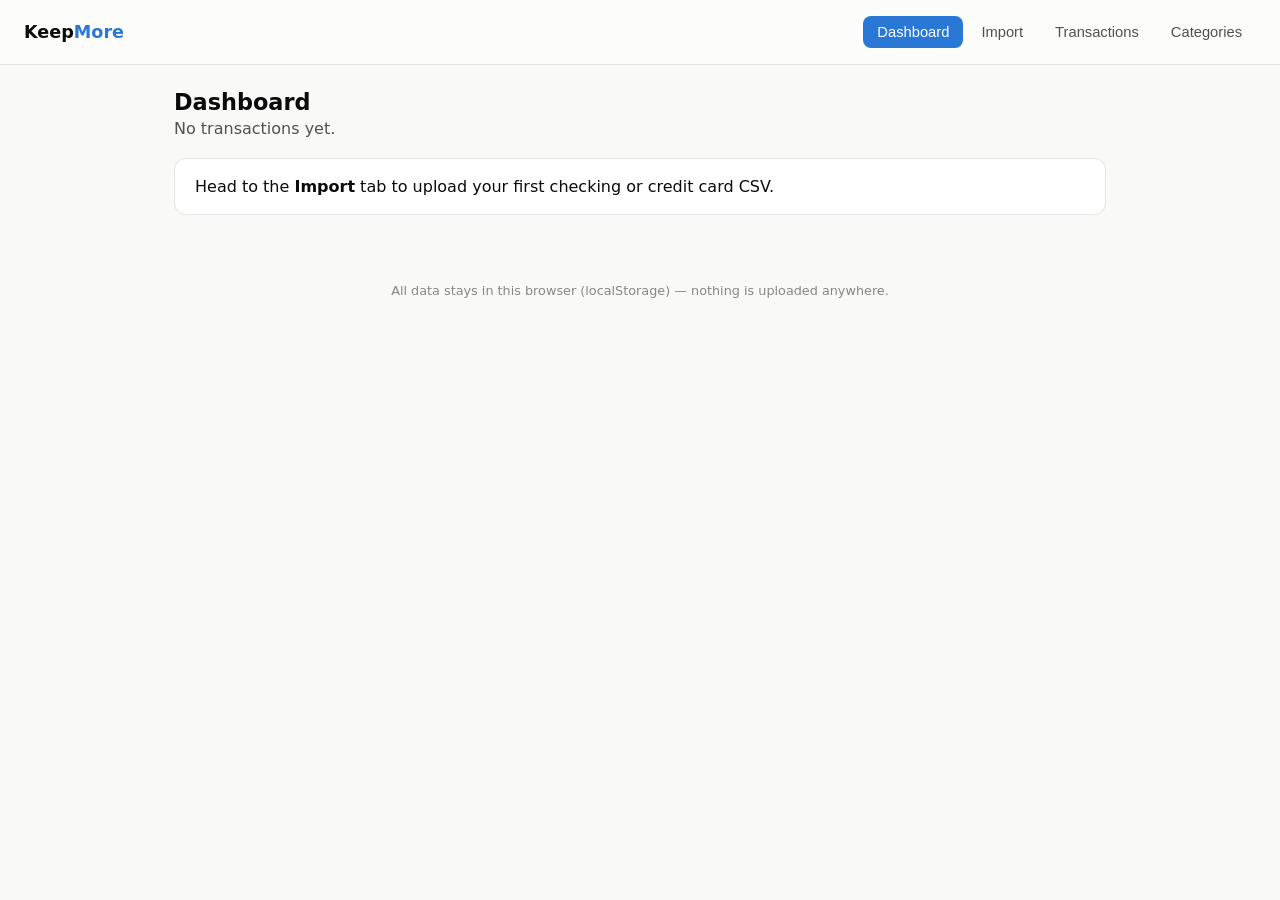
<file: money-manager/index.html>
<!DOCTYPE html>
<html lang="en">
<head>
  <meta charset="UTF-8">
  <meta name="viewport" content="width=device-width, initial-scale=1.0">
  <title>KeepMore — Personal Spending Agent</title>
  <meta name="description" content="Upload checking and credit card transactions, auto-categorize spending, and get a monthly dashboard with your savings rate.">
  <link rel="stylesheet" href="styles.css">
</head>
<body>
  <header class="app-header">
    <div class="brand">Keep<span>More</span></div>
    <nav class="tabs" id="tabs">
      <button class="tab-btn" data-view="dashboard">Dashboard</button>
      <button class="tab-btn" data-view="import">Import</button>
      <button class="tab-btn" data-view="transactions">Transactions</button>
      <button class="tab-btn" data-view="categories">Categories</button>
    </nav>
  </header>

  <main id="view-root"></main>

  <p class="privacy-note">All data stays in this browser (localStorage) — nothing is uploaded anywhere.</p>

  <script type="module" src="app.js"></script>
</body>
</html>
</file>
<file: money-manager/styles.css>
:root {
  color-scheme: light;
  --surface-1: #fcfcfb;
  --page: #f9f9f7;
  --text-primary: #0b0b0b;
  --text-secondary: #52514e;
  --text-muted: #898781;
  --gridline: #e1e0d9;
  --baseline: #c3c2b7;
  --border: rgba(11, 11, 11, 0.10);
  --series-1: #2a78d6; /* blue — Fixed Costs */
  --series-2: #eb6834; /* orange — Guilt-Free Spending */
  --good: #006300;
  --bad: #d03b3b;
  --card-bg: #ffffff;
}

@media (prefers-color-scheme: dark) {
  :root:where(:not([data-theme="light"])) {
    color-scheme: dark;
    --surface-1: #1a1a19;
    --page: #0d0d0d;
    --text-primary: #ffffff;
    --text-secondary: #c3c2b7;
    --text-muted: #898781;
    --gridline: #2c2c2a;
    --baseline: #383835;
    --border: rgba(255, 255, 255, 0.10);
    --series-1: #3987e5;
    --series-2: #d95926;
    --good: #0ca30c;
    --bad: #e66767;
    --card-bg: #1f1f1e;
  }
}
:root[data-theme="dark"] {
  color-scheme: dark;
  --surface-1: #1a1a19;
  --page: #0d0d0d;
  --text-primary: #ffffff;
  --text-secondary: #c3c2b7;
  --text-muted: #898781;
  --gridline: #2c2c2a;
  --baseline: #383835;
  --border: rgba(255, 255, 255, 0.10);
  --series-1: #3987e5;
  --series-2: #d95926;
  --good: #0ca30c;
  --bad: #e66767;
  --card-bg: #1f1f1e;
}

* { box-sizing: border-box; }

body {
  margin: 0;
  font-family: system-ui, -apple-system, "Segoe UI", sans-serif;
  background: var(--page);
  color: var(--text-primary);
}

.app-header {
  display: flex;
  align-items: center;
  justify-content: space-between;
  padding: 16px 24px;
  border-bottom: 1px solid var(--border);
  background: var(--surface-1);
}

.app-header .brand {
  font-weight: 700;
  font-size: 1.1rem;
}

.app-header .brand span { color: var(--series-1); }

.tabs {
  display: flex;
  gap: 4px;
}

.tab-btn {
  background: none;
  border: none;
  padding: 8px 14px;
  border-radius: 8px;
  font-size: 0.92rem;
  color: var(--text-secondary);
  cursor: pointer;
}

.tab-btn:hover { background: var(--gridline); }
.tab-btn.active { background: var(--series-1); color: #fff; }

main {
  max-width: 980px;
  margin: 0 auto;
  padding: 24px;
}

h1 { font-size: 1.4rem; margin: 0 0 4px; }
h2 { font-size: 1.1rem; margin: 28px 0 12px; }
p.subtitle { color: var(--text-secondary); margin: 0 0 20px; }

.card {
  background: var(--card-bg);
  border: 1px solid var(--border);
  border-radius: 12px;
  padding: 18px 20px;
  margin-bottom: 20px;
}

.kpi-row {
  display: grid;
  grid-template-columns: repeat(auto-fit, minmax(150px, 1fr));
  gap: 12px;
  margin-bottom: 20px;
}

.stat-tile {
  background: var(--card-bg);
  border: 1px solid var(--border);
  border-radius: 12px;
  padding: 14px 16px;
}

.stat-tile .label { color: var(--text-secondary); font-size: 0.82rem; }
.stat-tile .value { font-size: 1.5rem; font-weight: 600; margin-top: 4px; }
.stat-tile .delta { font-size: 0.8rem; margin-top: 4px; }
.stat-tile .delta.good { color: var(--good); }
.stat-tile .delta.bad { color: var(--bad); }

select, input[type="text"], input[type="file"], input[type="date"] {
  font-family: inherit;
  font-size: 0.9rem;
  padding: 7px 10px;
  border-radius: 8px;
  border: 1px solid var(--border);
  background: var(--card-bg);
  color: var(--text-primary);
}

button.primary {
  background: var(--series-1);
  color: #fff;
  border: none;
  border-radius: 8px;
  padding: 9px 16px;
  font-size: 0.9rem;
  cursor: pointer;
}
button.primary:hover { opacity: 0.9; }

button.secondary {
  background: none;
  border: 1px solid var(--border);
  color: var(--text-primary);
  border-radius: 8px;
  padding: 8px 14px;
  font-size: 0.87rem;
  cursor: pointer;
}

button.danger { color: var(--bad); border-color: var(--bad); }

table {
  width: 100%;
  border-collapse: collapse;
  font-size: 0.88rem;
}

th, td {
  text-align: left;
  padding: 8px 10px;
  border-bottom: 1px solid var(--gridline);
}

th { color: var(--text-secondary); font-weight: 600; font-size: 0.8rem; text-transform: uppercase; letter-spacing: 0.02em; }
td.num, th.num { text-align: right; font-variant-numeric: tabular-nums; }

.badge {
  display: inline-block;
  padding: 2px 9px;
  border-radius: 999px;
  font-size: 0.78rem;
  background: var(--gridline);
  color: var(--text-primary);
}

.form-row {
  display: flex;
  flex-wrap: wrap;
  gap: 12px;
  align-items: center;
  margin-bottom: 14px;
}

.form-row label { font-size: 0.85rem; color: var(--text-secondary); display: flex; flex-direction: column; gap: 4px; }

.chart-wrap { position: relative; }
.chart-tooltip {
  position: absolute;
  background: var(--text-primary);
  color: var(--surface-1);
  padding: 6px 10px;
  border-radius: 6px;
  font-size: 0.78rem;
  pointer-events: none;
  z-index: 10;
  white-space: nowrap;
}
.chart-track { fill: var(--gridline); }
.chart-axis-label { fill: var(--text-muted); font-size: 11px; }
.chart-value-label { fill: var(--text-primary); font-size: 12px; font-weight: 600; }
.chart-inline-label { fill: #fff; font-size: 12px; font-weight: 600; }
.chart-baseline { stroke: var(--baseline); stroke-width: 1; }
.chart-hover-target { cursor: pointer; }
.chart-empty { color: var(--text-muted); font-size: 0.88rem; }

.chart-legend { display: flex; gap: 16px; margin-top: 10px; flex-wrap: wrap; }
.legend-item { font-size: 0.82rem; color: var(--text-secondary); display: inline-flex; align-items: center; gap: 6px; }
.legend-item i { width: 10px; height: 10px; border-radius: 3px; display: inline-block; }

.category-row {
  display: flex;
  align-items: center;
  gap: 10px;
  padding: 10px 0;
  border-bottom: 1px solid var(--gridline);
  flex-wrap: wrap;
}

.keyword-tag {
  display: inline-flex;
  align-items: center;
  gap: 4px;
  background: var(--gridline);
  padding: 3px 8px;
  border-radius: 999px;
  font-size: 0.78rem;
}
.keyword-tag button {
  background: none;
  border: none;
  cursor: pointer;
  color: var(--text-muted);
  font-size: 0.85rem;
  line-height: 1;
  padding: 0;
}

.dropzone {
  border: 2px dashed var(--border);
  border-radius: 12px;
  padding: 28px;
  text-align: center;
  color: var(--text-secondary);
  cursor: pointer;
}
.dropzone.drag { border-color: var(--series-1); color: var(--series-1); }

.mapping-grid {
  display: grid;
  grid-template-columns: repeat(auto-fit, minmax(160px, 1fr));
  gap: 12px;
  margin: 14px 0;
}

.import-summary { font-size: 0.9rem; color: var(--text-secondary); }
.privacy-note { font-size: 0.8rem; color: var(--text-muted); margin-top: 24px; text-align: center; }

@media (max-width: 640px) {
  .app-header { flex-direction: column; align-items: flex-start; gap: 10px; }
  main { padding: 16px; }
}
</file>
